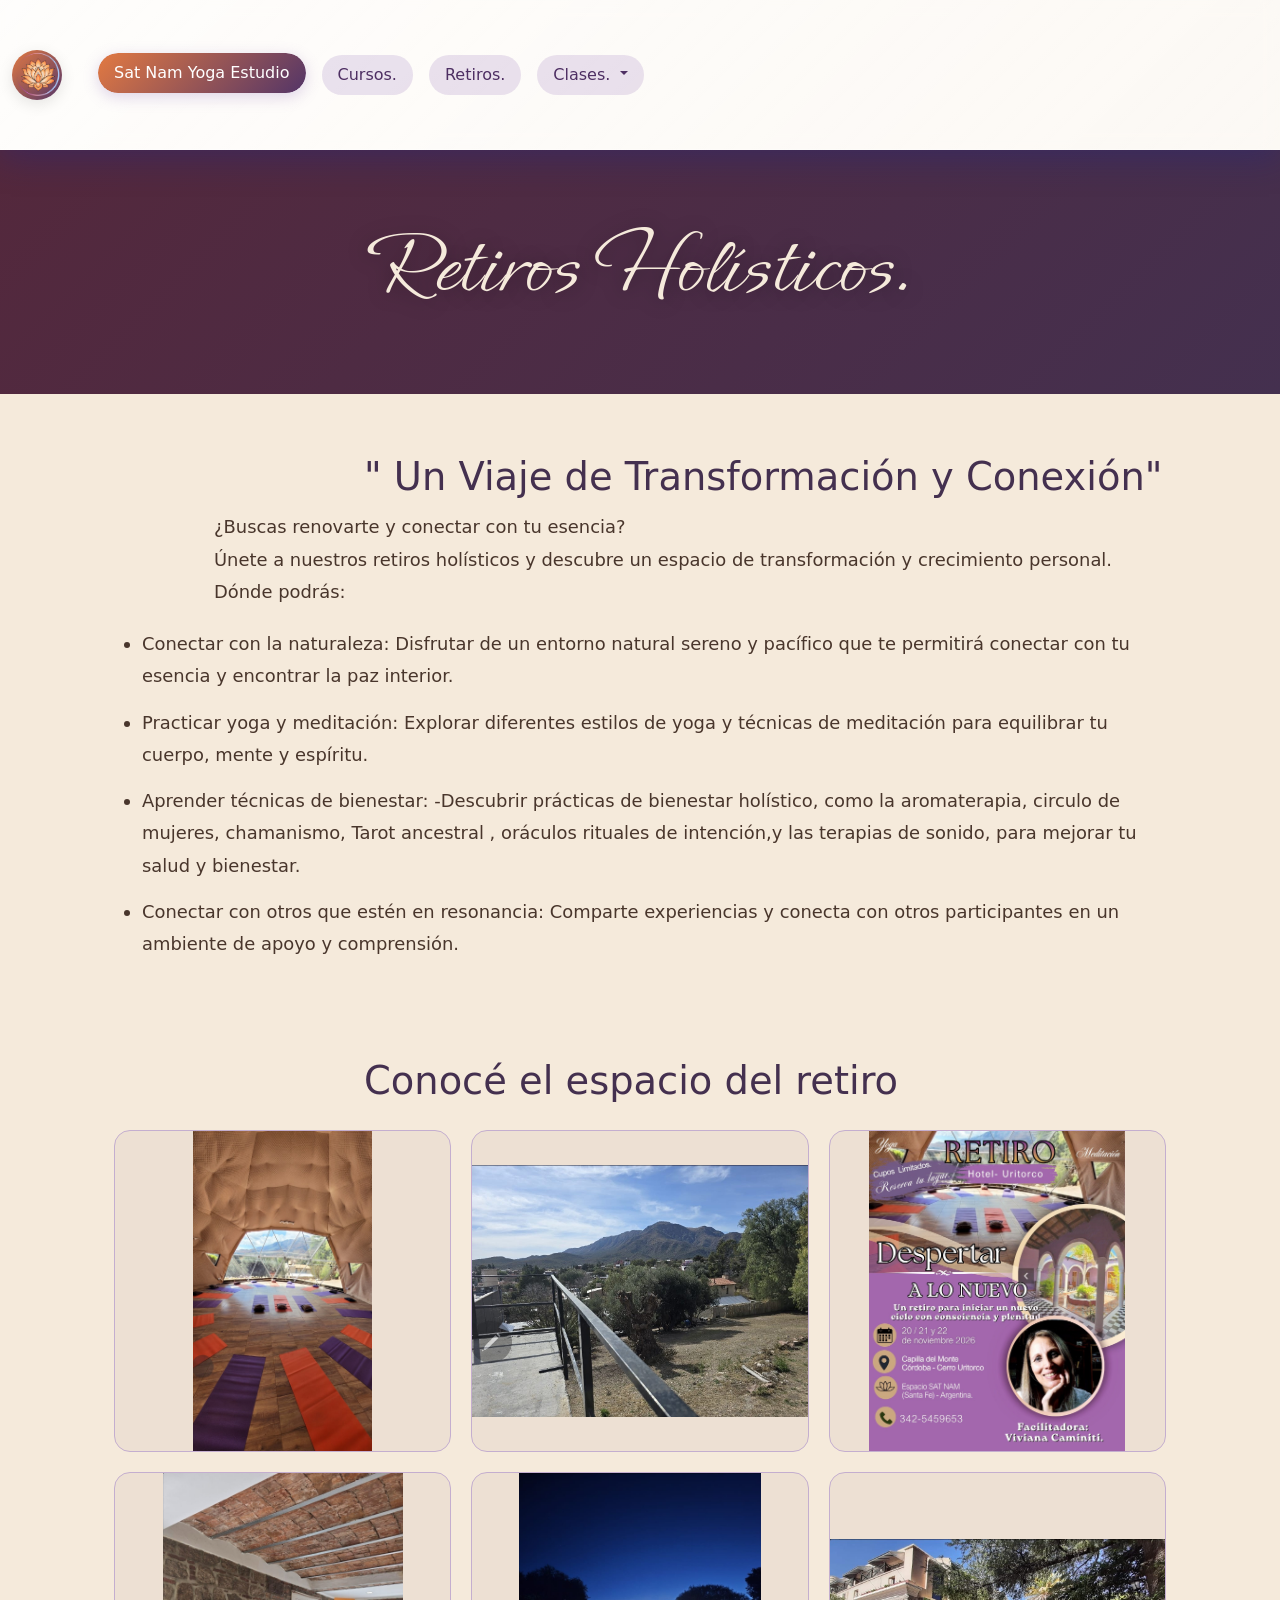
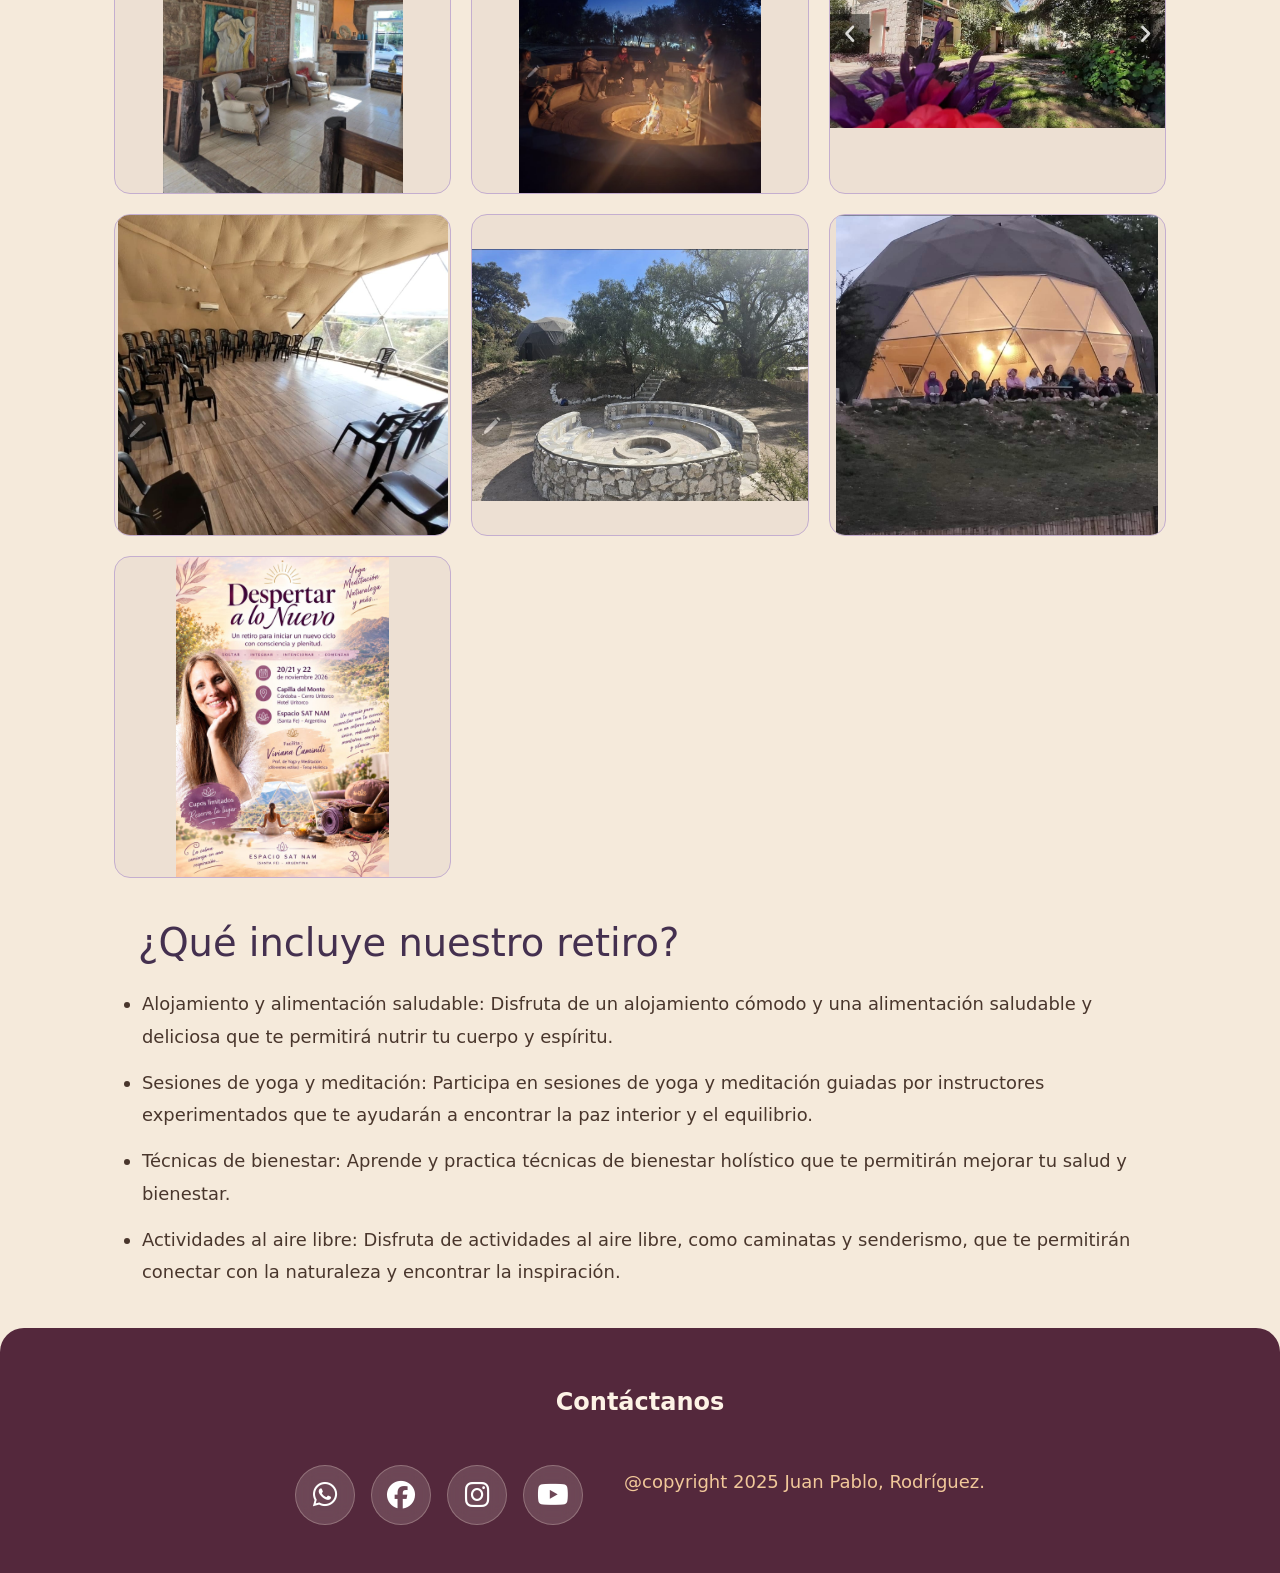
<file: pages/retiros.html>
<!DOCTYPE html>
<html lang="es">
<head>
<!-- Meta tags básicos -->
  <meta charset="UTF-8" />
  <meta name="viewport" content="width=device-width, initial-scale=1.0" />
  <!-- Título -->
  <title>Retiros</title>
  <!-- Meta tags para redes sociales (Open Graph) -->
  <meta
    property="og:image"
    content="https://yogavivianacaminiti.vercel.app/assets/images/logosatnam.png"
  />
  <meta property="og:image:width" content="1200" />
  <meta property="og:image:height" content="630" />
  <meta property="og:image:alt" content="Logo Satnam Yoga Estudio" />
  <!-- Meta tags para Twitter -->
  <meta
    name="twitter:image"
    content="https://yogavivianacaminiti.vercel.app/assets/images/logosatnam.png"
  />
  <!-- Preconnect para optimización de fuentes -->
  <link rel="preconnect" href="https://fonts.googleapis.com" />
  <link rel="preconnect" href="https://fonts.gstatic.com" crossorigin />
  <!-- Hojas de estilo externas (frameworks primero) -->
  <link
    href="https://cdn.jsdelivr.net/npm/bootstrap@5.3.2/dist/css/bootstrap.min.css"
    rel="stylesheet"
    integrity="sha384-T3c6CoIi6uLrA9TneNEoa7RxnatzjcDSCmG1MXxSR1GAsXEV/Dwwykc2MPK8M2HN"
    crossorigin="anonymous"
  />
  <link
    rel="stylesheet"
    href="https://cdnjs.cloudflare.com/ajax/libs/font-awesome/6.5.0/css/all.min.css"
  />
  <link href="https://unpkg.com/aos@2.3.1/dist/aos.css" rel="stylesheet" />
  <!-- Fuentes de Google -->
  <link
    href="https://fonts.googleapis.com/css2?family=Ephesis&display=swap"
    rel="stylesheet"
  />
  <!-- Hoja de estilo-->
  <link rel="stylesheet" href="../css/estilos.css" />
  
<style>
  body.retiros-page { background: #f8efe5; color: #382d29; }
  .retiros-page .retiro-1 { max-width: 1100px; margin: 0 auto; padding: 48px 24px 24px; }
  .retiros-page .intro-retiro,
  .retiros-page .intro-a { color: #382d29 !important; font-size: clamp(1rem, 1.4vw, 1.2rem); line-height: 1.8; }
  .retiros-page .intro-a { max-width: 1052px; margin: 20px auto 40px; padding-left: 28px; padding-right: 24px; }
  .retiros-page .intro-a li { margin-bottom: 14px; }
  .retiros-page h2 { color: #382d29; font-size: clamp(1.6rem, 3vw, 2.4rem); line-height: 1.3; }
  .retiros-page > h2 { max-width: 1052px; margin: 40px auto 20px; padding: 0 24px; }
  .retiros-page #carouselExampleControls { width: min(860px, calc(100% - 48px)); margin: 0 auto; border-radius: 16px; overflow: hidden; background: #c1a892; }
  .retiros-page #carouselExampleControls img { height: clamp(260px, 50vw, 520px); object-fit: contain; }
  .retiros-page .vallehermoso { padding: 32px 24px 56px; }
  .retiros-page .vallehermoso .card { margin: auto; border: none; border-radius: 16px; overflow: hidden; }
</style>
<style>
.retiros-page {--beige:#f5eadb;--terracota:#b96648;--bordo:#6e293f;--vino:#54283c;--marron:#49362c;--violeta:#44304f;--lavanda:#c4aecf;background:var(--beige)!important;color:var(--marron);}
.retiros-page .p-retiros{background-image:none!important;background:linear-gradient(135deg,var(--vino),var(--violeta))!important;min-height:240px;height:auto;padding:64px 24px;display:grid;place-items:center;}
.retiros-page .p-retiros h1{color:var(--beige)!important;text-align:center;}
.retiros-page h2{color:var(--violeta);}
.retiros-page .intro-a,.retiros-page .intro-retiro{color:var(--marron)!important;}
.galeria-retiro{max-width:1100px;margin:32px auto;padding:0 24px;}
.retiro-grid{display:grid;grid-template-columns:repeat(3,minmax(0,1fr));gap:20px;margin-top:24px;}
.retiro-grid figure{margin:0;background:#ede0d3;border-radius:16px;overflow:hidden;border:1px solid #c4aecf;}
.retiro-grid img,.retiro-grid video{width:100%;height:320px;object-fit:contain;display:block;}
.retiros-page .pie{background:var(--vino)!important;}
@media(max-width:850px){.retiro-grid{grid-template-columns:repeat(2,minmax(0,1fr));}}
@media(max-width:550px){.retiro-grid{grid-template-columns:1fr;}.retiro-grid img,.retiro-grid video{height:auto;max-height:520px;}}
</style></head>
  <body class="fondo-3 retiros-page">
    <header>
      <nav class="navbar navbar-expand-lg navbar-light bg-light w-100">
        <div class="container-fluid">
          <a class="navbar-brand" href="#">
            <img
              class="logo"
              src="../assets/images/logosatnam.png"
              width="40px"
              height="40px"
            />
          </a>
          <button
            class="navbar-toggler"
            type="button"
            data-bs-toggle="collapse"
            data-bs-target="#navbarSupportedContent"
            aria-controls="navbarSupportedContent"
            aria-expanded="false"
            aria-label="Abrir navegación"
          >
            <span class="navbar-toggler-icon"></span>
          </button>
          <div class="collapse navbar-collapse" id="navbarSupportedContent">
            <ul class="navbar-nav me-auto mb-2 mb-lg-0">
              <li class="nav-item">
                <a
                  class="nav-link active"
                  aria-current="page"
                  href="../index.html"
                  >Sat Nam Yoga Estudio</a
                >
              </li>
              <li class="nav-item">
                <a class="nav-link" href="../pages/cursos.html">Cursos.</a>
              </li>
              <li class="nav-item">
                <a class="nav-link" href="#">Retiros.</a>
              </li>
              <li class="nav-item dropdown">
                <a
                  class="nav-link dropdown-toggle"
                  href="#"
                  id="navbarDropdown"
                  role="button"
                  data-bs-toggle="dropdown"
                  aria-expanded="false"
                >
                  Clases.
                </a>
                <ul class="dropdown-menu" aria-labelledby="navbarDropdown">
                  <li>
                    <a class="dropdown-item" href="../pages/yoga.html">Yoga.</a>
                  </li>
                  <li>
                    <a class="dropdown-item" href="../pages/yoga-en-silla.html"
                      >Yoga en silla.</a
                    >
                  </li>
                  <li><hr class="dropdown-divider" /></li>
                  <li>
                    <a class="dropdown-item" href="../pages/yoga-kundalini.html"
                      >Yoga Kundalini</a
                    >
                  </li>
                </ul>
              </li>
            </ul>
          </div>
        </div>
      </nav>
    </header>
    <main>
      <section class="portada p-retiros">
        <h1 class="nombre">Retiros Holísticos.</h1>
      </section>
    </main>
    <main class="retiro-1">
      <h2>" Un Viaje de Transformación y Conexión"</h2>
      <p class="intro-retiro">
        ¿Buscas renovarte y conectar con tu esencia? <br />Únete a nuestros
        retiros holísticos y descubre un espacio de transformación y crecimiento
        personal. Dónde podrás:
      </p>
      <ul class="intro-a">
        <li>
          Conectar con la naturaleza: Disfrutar de un entorno natural sereno y
          pacífico que te permitirá conectar con tu esencia y encontrar la paz
          interior.
        </li>
        <li>
          Practicar yoga y meditación: Explorar diferentes estilos de yoga y
          técnicas de meditación para equilibrar tu cuerpo, mente y espíritu.
        </li>
        <li>
          Aprender técnicas de bienestar: -Descubrir prácticas de bienestar
          holístico, como la aromaterapia, circulo de mujeres, chamanismo, Tarot
          ancestral , oráculos rituales de intención,y las terapias de sonido,
          para mejorar tu salud y bienestar.
        </li>
        <li>
          Conectar con otros que estén en resonancia: Comparte experiencias y
          conecta con otros participantes en un ambiente de apoyo y comprensión.
        </li>
      </ul>
    </main>
        <section class="galeria-retiro" aria-labelledby="galeria-titulo"><h2 id="galeria-titulo">Conocé el espacio del retiro</h2><div class="retiro-grid"><figure><a href="../assets/retiros/retiro-01.jpg" target="_blank" rel="noopener"><img src="../assets/retiros/retiro-01.jpg" alt="Imagen 1 del retiro" loading="lazy"></a></figure><figure><a href="../assets/retiros/retiro-02.jpg" target="_blank" rel="noopener"><img src="../assets/retiros/retiro-02.jpg" alt="Imagen 2 del retiro" loading="lazy"></a></figure><figure><a href="../assets/retiros/retiro-03.jpg" target="_blank" rel="noopener"><img src="../assets/retiros/retiro-03.jpg" alt="Imagen 3 del retiro" loading="lazy"></a></figure><figure><a href="../assets/retiros/retiro-04.jpg" target="_blank" rel="noopener"><img src="../assets/retiros/retiro-04.jpg" alt="Imagen 4 del retiro" loading="lazy"></a></figure><figure><a href="../assets/retiros/retiro-05.jpg" target="_blank" rel="noopener"><img src="../assets/retiros/retiro-05.jpg" alt="Imagen 5 del retiro" loading="lazy"></a></figure><figure><a href="../assets/retiros/retiro-06.jpg" target="_blank" rel="noopener"><img src="../assets/retiros/retiro-06.jpg" alt="Imagen 6 del retiro" loading="lazy"></a></figure><figure><a href="../assets/retiros/retiro-07.jpg" target="_blank" rel="noopener"><img src="../assets/retiros/retiro-07.jpg" alt="Imagen 7 del retiro" loading="lazy"></a></figure><figure><a href="../assets/retiros/retiro-08.jpg" target="_blank" rel="noopener"><img src="../assets/retiros/retiro-08.jpg" alt="Imagen 8 del retiro" loading="lazy"></a></figure><figure><a href="../assets/retiros/retiro-09.jpg" target="_blank" rel="noopener"><img src="../assets/retiros/retiro-09.jpg" alt="Imagen 9 del retiro" loading="lazy"></a></figure><figure><a href="../assets/retiros/retiro-10.jpg" target="_blank" rel="noopener"><img src="../assets/retiros/retiro-10.jpg" alt="Imagen 10 del retiro" loading="lazy"></a></figure></div></section>
    <h2>¿Qué incluye nuestro retiro?</h2>
    <ul class="intro-a">
      <li>
        Alojamiento y alimentación saludable: Disfruta de un alojamiento cómodo
        y una alimentación saludable y deliciosa que te permitirá nutrir tu
        cuerpo y espíritu.
      </li>
      <li>
        Sesiones de yoga y meditación: Participa en sesiones de yoga y
        meditación guiadas por instructores experimentados que te ayudarán a
        encontrar la paz interior y el equilibrio.
      </li>
      <li>
        Técnicas de bienestar: Aprende y practica técnicas de bienestar
        holístico que te permitirán mejorar tu salud y bienestar.
      </li>
      <li>
        Actividades al aire libre: Disfruta de actividades al aire libre, como
        caminatas y senderismo, que te permitirán conectar con la naturaleza y
        encontrar la inspiración.
      </li>
    </ul>
    
    <footer class="pie">
      <div class="container text-center">
        <h5 class="cont">Contáctanos</h5>
        <div class="d-flex justify-content-center gap-3 mt-3">
          <!-- WhatsApp -->
          <a
            href="https://api.whatsapp.com/send?phone=5493425062417&text=Hola, me llamo Viviana Bienvenido/a a mi espacio Sat Nam Yoga Studio, en que te puedo ayudar."
            target="_blank"
            class="text-white"
            aria-label="WhatsApp"
          >
            <i class="fab fa-whatsapp fa-2x"></i>
          </a>
          <!-- Facebook -->
          <a
            href="https://www.facebook.com/share/19qXfiBpLT/"
            target="_blank"
            class="text-white"
            aria-label="Facebook"
          >
            <i class="fab fa-facebook fa-2x"></i>
          </a>
          <!-- Instagram -->
          <a
            href="https://www.instagram.com/satnamyogaestudio?igsh=czFnanhzZGw5Nzd1"
            target="_blank"
            class="text-white"
            aria-label="Instagram"
          >
            <i class="fab fa-instagram fa-2x"></i>
          </a>
          <!-- YouTube -->
          <a
            href="http://www.youtube.com/@vivianacaminiti2980"
            target="_blank"
            class="text-white"
            aria-label="YouTube"
          >
            <i class="fab fa-youtube fa-2x"></i>
          </a>
          <!--NOMBRE-->
          <div class="copyright-container">
            <p class="copyright">
              @copyright 2025
              <span class="jpr-cursiva">Juan Pablo, Rodríguez.</span>
            </p>
          </div>
        </div>
      </div>
    </footer>
    <script
      src="https://cdn.jsdelivr.net/npm/bootstrap@5.3.2/dist/js/bootstrap.bundle.min.js"
      integrity="sha384-C6RzsynM9kWDrMNeT87bh95OGNyZPhcTNXj1NW7RuBCsyN/o0jlpcV8Qyq46cDfL"
      crossorigin="anonymous"
    ></script>
    <script src="https://unpkg.com/aos@2.3.1/dist/aos.js"></script>
  </body>
</html>
</file>
<file: css/estilos.css>
@charset "UTF-8";
:root {
  --coral: #e2763c;
  --ciruela: #4e2f63;
  --lavanda: #9573ba;
  --crema: #fdf3e6;
  --tierra: #e2763c;
  --dorado: #9573ba;
}

body {
  width: 100%;
  margin: 0;
  background: linear-gradient(160deg, #fdf3e6 0%, #f7ece0 50%, #fdf3e6 100%);
  font-family: "Inter", system-ui, -apple-system, "Segoe UI", Arial, sans-serif;
}
@media (max-width: 768px) {
  body {
    margin: 0;
    width: 100%;
  }
}

.navbar {
  background: linear-gradient(135deg, rgba(255, 255, 255, 0.9) 0%, rgba(255, 255, 255, 0.7) 100%) !important;
  backdrop-filter: blur(10px);
  border-bottom: 1px solid rgba(255, 255, 255, 0.2);
  box-shadow: 0 8px 32px rgba(31, 38, 135, 0.37);
  padding: 1rem 0;
  position: sticky;
  height: 150px;
  top: 0;
  z-index: 1000;
}
.navbar-brand {
  display: flex;
  align-items: center;
  font-weight: 600;
  font-size: 1.5rem;
  color: #4e2f63 !important;
  text-decoration: none;
  transition: all 0.3s ease;
}
.navbar-brand:hover {
  transform: translateY(-2px);
  color: #e2763c !important;
}

.logo {
  width: 50px !important;
  height: 50px !important;
  border-radius: 50%;
  margin-right: 12px;
  background: linear-gradient(135deg, rgba(226, 118, 60, 0.97) 0%, rgba(78, 47, 99, 0.97) 100%);
  display: flex;
  align-items: center;
  justify-content: center;
  color: #fff;
  font-size: 1.2rem;
  font-weight: bold;
  transition: all 0.3s ease;
  box-shadow: 0 4px 15px rgba(0, 0, 0, 0.1);
}
.logo:hover {
  transform: rotate(360deg) scale(1.1);
  box-shadow: 0 6px 20px rgba(149, 115, 186, 0.4);
}

.navbar-nav .nav-link {
  background-color: rgba(149, 115, 186, 0.2);
  font-weight: 500;
  color: #4e2f63 !important;
  margin: 0 8px;
  padding: 8px 16px !important;
  border-radius: 25px;
  transition: all 0.3s ease;
  position: relative;
  overflow: hidden;
}
.navbar-nav .nav-link::before {
  content: "";
  position: absolute;
  top: 0;
  left: -100%;
  width: 100%;
  height: 100%;
  background: linear-gradient(135deg, rgba(226, 118, 60, 0.97) 0%, rgba(78, 47, 99, 0.97) 100%);
  transition: left 0.3s ease;
  z-index: -1;
  border-radius: 25px;
}

.navbar-nav .nav-link:hover::before,
.navbar-nav .nav-link.active::before {
  left: 0;
}

.navbar-nav .nav-link:hover,
.navbar-nav .nav-link.active {
  color: #fff !important;
  transform: translateY(-2px);
  box-shadow: 0 4px 15px rgba(149, 115, 186, 0.3);
}

.dropdown-menu {
  background: rgba(253, 243, 230, 0.97);
  backdrop-filter: blur(10px);
  border: 1px solid rgba(255, 255, 255, 0.2);
  border-radius: 15px;
  box-shadow: 0 8px 32px rgba(31, 38, 135, 0.37);
  padding: 10px;
  margin-top: 8px;
}

.dropdown-item {
  border-radius: 10px;
  padding: 8px 16px;
  transition: all 0.3s ease;
  color: #4e2f63;
}
.dropdown-item:hover {
  background: linear-gradient(135deg, rgba(226, 118, 60, 0.97) 0%, rgba(78, 47, 99, 0.97) 100%);
  color: #fff;
  transform: translateX(5px);
}

.navbar-toggler {
  border: none;
  padding: 4px 8px;
}
.navbar-toggler:focus {
  box-shadow: none;
}
.navbar-toggler-icon {
  background-image: url("data:image/svg+xml,%3csvg xmlns='http://www.w3.org/2000/svg' viewBox='0 0 30 30'%3e%3cpath stroke='rgba%2878, 47, 99, 0.75%29' stroke-linecap='round' stroke-miterlimit='10' stroke-width='2' d='M4 7h22M4 15h22M4 23h22'/%3e%3c/svg%3e");
}
.navbar-toggler .navbar-collapse {
  background: rgba(253, 243, 230, 0.97);
  backdrop-filter: blur(10px);
  border-radius: 15px;
  padding: 20px;
  margin-top: 15px;
  box-shadow: 0 8px 32px rgba(31, 38, 135, 0.37);
}
.navbar-toggler .navbar-nav .nav-link {
  margin: 5px 0;
  text-align: center;
}

.container-fluid {
  width: 100%;
  height: auto;
  background: transparent;
  z-index: 5;
}

.navbar-collapse .collapse {
  display: flex;
}

.square {
  max-width: 1140px;
  margin: 90px auto 0;
  padding: 0 20px;
  display: grid;
  grid-template-columns: repeat(3, 1fr);
  gap: 26px;
  background-color: transparent;
}
@media (max-width: 992px) {
  .square {
    grid-template-columns: repeat(2, 1fr);
    gap: 22px;
  }
}
@media (max-width: 768px) {
  .square {
    grid-template-columns: 1fr;
    gap: 18px;
    margin-top: 50px;
    padding: 0 16px;
  }
}
.square .caja0 {
  grid-column: 1/-1;
  background-color: #fdf3e6;
  border-radius: 20px;
  padding: 44px 48px;
  margin-bottom: 14px;
}
@media (max-width: 768px) {
  .square .caja0 {
    padding: 28px 22px;
    border-radius: 16px;
    margin-bottom: 4px;
  }
}
.square .square-titulo {
  margin: 0 0 20px;
  text-align: center;
  font-size: 32px;
  color: #4e2f63;
}
@media (max-width: 768px) {
  .square .square-titulo {
    font-size: 22px;
    margin-bottom: 14px;
  }
}
.square .pajaro {
  max-width: 760px;
  margin: 0 auto;
  text-align: center;
  font-family: "Inter", system-ui, -apple-system, "Segoe UI", Arial, sans-serif;
  font-size: 17px;
  line-height: 1.8;
  color: #4a3556;
}
@media (max-width: 768px) {
  .square .pajaro {
    font-size: 15px;
    line-height: 1.7;
  }
}
.square .caja1, .square .caja2, .square .caja3, .square .caja4, .square .caja5, .square .caja6 {
  display: flex;
  align-items: flex-end;
  min-height: 300px;
  padding: 26px;
  border-radius: 18px;
  overflow: hidden;
  background-size: cover;
  background-position: center;
  background-repeat: no-repeat;
  box-shadow: 0 10px 26px rgba(78, 47, 99, 0.18);
  transition: transform 0.35s ease, box-shadow 0.35s ease;
}
.square .caja1:hover, .square .caja2:hover, .square .caja3:hover, .square .caja4:hover, .square .caja5:hover, .square .caja6:hover {
  transform: translateY(-6px);
  box-shadow: 0 16px 34px rgba(78, 47, 99, 0.3);
}
@media (max-width: 768px) {
  .square .caja1, .square .caja2, .square .caja3, .square .caja4, .square .caja5, .square .caja6 {
    min-height: 210px;
    padding: 20px;
    border-radius: 14px;
  }
}
.square .fra {
  margin: 0;
  margin-top: 0;
  margin-right: 0;
  font-family: "Inter", system-ui, -apple-system, "Segoe UI", Arial, sans-serif;
  font-size: 20px;
  font-weight: 600;
  line-height: 1.35;
  color: #fff;
  text-shadow: 0 2px 10px rgba(0, 0, 0, 0.6);
}
@media (max-width: 768px) {
  .square .fra {
    font-size: 17px;
  }
}
.square .caja1 {
  background-image: linear-gradient(180deg, rgba(20, 8, 30, 0.15) 0%, rgba(20, 8, 30, 0.8) 100%), url("../assets/images/Reducción-estrés-ansiedad.png");
}
.square .caja2 {
  background-image: linear-gradient(180deg, rgba(20, 8, 30, 0.15) 0%, rgba(20, 8, 30, 0.8) 100%), url("../assets/images/flexibilidad-fuerza.png");
}
.square .caja3 {
  background-image: linear-gradient(180deg, rgba(20, 8, 30, 0.15) 0%, rgba(20, 8, 30, 0.8) 100%), url("../assets/images/equilibrioy-coordinacion.png");
}
.square .caja4 {
  background-image: linear-gradient(180deg, rgba(20, 8, 30, 0.15) 0%, rgba(20, 8, 30, 0.8) 100%), url("../assets/images/Claridad-mental.png");
}
.square .caja5 {
  background-image: linear-gradient(180deg, rgba(20, 8, 30, 0.15) 0%, rgba(20, 8, 30, 0.8) 100%), url("../assets/images/sistema-inmunológico.png");
}
.square .caja6 {
  background-image: linear-gradient(180deg, rgba(20, 8, 30, 0.15) 0%, rgba(20, 8, 30, 0.8) 100%), url("../assets/images/paz-interior.png");
}

.y-video {
  display: block;
  width: 100%;
  max-width: 760px;
  height: auto;
  margin: 70px auto;
  border-radius: 20px;
  box-shadow: 0 14px 34px rgba(78, 47, 99, 0.2);
}
@media (max-width: 768px) {
  .y-video {
    margin: 40px auto;
    border-radius: 14px;
  }
}

.conter-999 {
  margin-top: 50px;
  width: 100%;
  height: 250px;
}
@media (max-width: 768px) {
  .conter-999 {
    margin-top: 25px;
    height: 500px;
  }
}

.fra {
  margin-top: 50px;
  font-family: "Playfair Display", Georgia, serif;
  font-size: 60px;
  color: #fff;
}
@media (max-width: 768px) {
  .fra {
    margin-top: 25px;
    font-family: "Inter", system-ui, -apple-system, "Segoe UI", Arial, sans-serif;
    font-size: 30px;
    color: #fff;
  }
}

.cuad {
  margin-left: 50px;
  font-size: 20px;
  font-family: "Inter", system-ui, -apple-system, "Segoe UI", Arial, sans-serif;
  color: #f9f9f9;
}

.card-courses {
  margin-left: 500px;
  display: flex;
  flex-wrap: wrap;
  gap: 20px;
  padding: 40px 20px;
  justify-content: center;
  align-items: stretch;
}
@media (max-width: 768px) {
  .card-courses {
    margin-left: 20px;
  }
}

.card {
  width: 100% !important;
  max-width: 350px;
  background: rgba(255, 255, 255, 0.95);
  border: none;
  border-radius: 16px;
  overflow: hidden;
  box-shadow: 0 8px 32px rgba(0, 0, 0, 0.1);
  backdrop-filter: blur(10px);
  transition: all 0.4s cubic-bezier(0.4, 0, 0.2, 1);
  position: relative;
}
.card::before {
  content: "";
  position: absolute;
  top: 0;
  left: -100%;
  width: 100%;
  height: 3px;
  background: linear-gradient(135deg, #ff9a9e 0%, #fecfef 50%, #fad0c4 100%);
  transition: left 0.6s ease;
}
.card:hover {
  transform: translateY(-12px) scale(1.02);
  box-shadow: 0 20px 60px rgba(0, 0, 0, 0.15);
  background: rgb(255, 255, 255);
}
.card::before {
  left: 0;
}
.card .card-img-top {
  transform: scale(1.05);
  filter: brightness(1.1) saturate(1.2);
}
.card .card-body strong {
  color: #ff9a9e;
}
.card .card-img-top {
  width: 100%;
  height: 220px;
  -o-object-fit: cover;
     object-fit: cover;
  transition: all 0.4s ease;
  border-radius: 0;
}
.card .card-body {
  padding: 20px;
  text-align: center;
  background: linear-gradient(135deg, rgba(255, 255, 255, 0.1), rgba(255, 255, 255, 0.05));
}
.card strong {
  display: block;
  font-size: 20px;
  font-weight: 700;
  color: rgb(20, 11, 1);
  margin-bottom: 10px;
  transition: all 0.3s ease;
  text-shadow: 0 1px 2px rgba(0, 0, 0, 0.1);
}
.card .card-text {
  font-size: 16px;
  line-height: 1.6;
  color: #764ba2;
  margin: 0;
  text-align: justify;
  opacity: 0.9;
  transition: all 0.3s ease;
}
.card .card-text:hover {
  opacity: 1;
}

.card-courses .card {
  opacity: 0;
  transform: translateY(30px);
  animation: slideInUp 0.6s ease forwards;
}
.card-courses:nth-child(1) {
  animation-delay: 0.1s;
}
.card-courses:nth-child(2) {
  animation-delay: 0.3s;
}
.card-courses:nth-child(3) {
  animation-delay: 0.5s;
}

@keyframes slideInUp {
  to {
    opacity: 1;
    transform: translateY(0);
  }
}
.card-courses {
  flex-direction: column;
  padding: 20px;
}
.card-courses .card {
  max-width: 100%;
}
.card-courses .card-img-top {
  height: 200px;
}

.card-courses .card {
  max-width: 300px;
}
.card-courses .card-img-top {
  height: 200px;
}

.card-courses .card {
  max-width: 350px;
}
.card-courses:hover .card-body::after {
  content: "✨";
  position: absolute;
  top: -10px;
  right: 15px;
  font-size: 20px;
  animation: sparkle 1s ease infinite;
}

.fondo-3 {
  background-color: #fff;
}

.carousel {
  width: 600px;
  display: block;
  margin: 0 auto;
  max-width: 100%;
  height: auto;
  margin-top: 25px;
  margin-bottom: 25px;
  width: 700px;
  height: auto;
}
@media (max-width: 768px) {
  .carousel {
    width: 300px;
    display: block;
    margin: 0 auto;
    max-width: 100%;
    height: auto;
    margin-top: 10px;
    margin-bottom: 10px;
    width: 350px;
    height: auto;
  }
}

.vallehermoso {
  width: 600px;
  display: block;
  margin: 0 auto;
  max-width: 100%;
  height: auto;
  margin-top: 25px;
  margin-bottom: 25px;
  width: 700px;
  height: auto;
}
@media (max-width: 768px) {
  .vallehermoso {
    width: 300px;
    display: block;
    margin: 0 auto;
    max-width: 100%;
    height: auto;
    margin-top: 10px;
    margin-bottom: 10px;
    width: 350px;
    height: auto;
  }
}

.retiro-1 {
  margin-top: 70px;
  margin-left: 20px;
}

.t-silla {
  margin: 0 0 14px;
  padding: 0;
  font-size: 20px;
  line-height: 1.3;
  text-align: center;
  color: #4e2f63;
}
@media (max-width: 768px) {
  .t-silla {
    font-size: 17px;
  }
}

.y-silla {
  display: block;
  margin: 0 auto;
  border-radius: 12px;
}

.tarjeta-silla {
  background: linear-gradient(135deg, #f9d3b4 0%, #eebcc0 55%, #cdb2e2 100%);
  border-radius: 18px;
  box-shadow: 0 10px 26px rgba(78, 47, 99, 0.18);
}
.tarjeta-silla p {
  font-family: "Inter", system-ui, -apple-system, "Segoe UI", Arial, sans-serif;
  font-size: 16px;
  line-height: 1.75;
  margin-bottom: 0;
}
@media (max-width: 768px) {
  .tarjeta-silla {
    border-radius: 14px;
  }
}

.tarjeta-silla.invertida {
  background: #9573ba;
}

.titulo-noticia {
  padding-top: 40px;
  text-align: center;
  font-size: 34px;
  line-height: 1.25;
  color: #4e2f63;
}
@media (max-width: 768px) {
  .titulo-noticia {
    padding-top: 20px;
    font-size: 22px;
  }
}

.subtitulo {
  max-width: 780px;
  margin: 18px auto 40px;
  text-align: center;
  font-family: "Inter", system-ui, -apple-system, "Segoe UI", Arial, sans-serif;
  font-size: 18px;
  line-height: 1.6;
  font-weight: 400;
  color: #4a3556;
}
@media (max-width: 768px) {
  .subtitulo {
    font-size: 15px;
    margin-bottom: 26px;
  }
}

.cuerpo-1 {
  max-width: 760px;
  margin: 0 auto 22px;
  text-align: left;
  font-family: "Inter", system-ui, -apple-system, "Segoe UI", Arial, sans-serif;
  font-size: 17px;
  line-height: 1.8;
  color: #4a3556;
}
@media (max-width: 768px) {
  .cuerpo-1 {
    font-size: 15px;
    line-height: 1.7;
  }
}

.img-noticia {
  display: block;
  width: 100%;
  max-width: 620px;
  height: auto;
  margin: 40px auto;
  border-radius: 16px;
  box-shadow: 0 12px 30px rgba(78, 47, 99, 0.18);
}
@media (max-width: 768px) {
  .img-noticia {
    max-width: 100%;
    margin: 26px auto;
    border-radius: 12px;
  }
}

.carouselkun {
  width: 100px;
  display: block;
  margin: 0 auto;
  max-width: 100%;
  height: auto;
  margin-top: 25px;
  margin-bottom: 25px;
  width: 700px;
  height: auto;
}
@media (max-width: 768px) {
  .carouselkun {
    width: 500px;
    display: block;
    margin: 0 auto;
    max-width: 100%;
    height: auto;
    margin-top: 10px;
    margin-bottom: 10px;
    width: 350px;
    height: auto;
  }
}

.titulo {
  color: #3A2A1A;
}

.parra {
  color: #3A2A1A;
}

.flexbox-a {
  width: 100%;
  display: flex;
  flex-direction: column;
  gap: 20px;
  padding: 20px;
  max-width: 1000px;
  margin: 0 auto;
}

.pie {
  width: 100%;
  margin-left: 0;
}
@media (min-width: 768px) and (max-width: 1023px) {
  .pie {
    flex-direction: row;
    flex-wrap: wrap;
    gap: 40px;
  }
}
@media (min-width: 1024px) {
  .pie {
    flex-direction: row;
    flex-wrap: nowrap;
    gap: 40px;
  }
}

.box-a-1 {
  flex: 1;
  min-width: 280px;
  background: linear-gradient(145deg, #f7c9a8 0%, #d9b3e0 100%);
  border-radius: 16px;
  padding: 32px;
}
.box-a-1 h3 {
  font-family: "Playfair Display", Georgia, serif;
  font-size: 20px;
  color: #4e2f63;
  line-height: 1.6;
  margin: 0;
  margin-left: 0;
  font-weight: 500;
}
@media (max-width: 767px) {
  .box-a-1 h3 {
    font-size: 17px;
    margin-left: 0;
  }
}
@media (min-width: 768px) and (max-width: 1023px) {
  .box-a-1 {
    flex: 1 1 45%;
    min-width: 300px;
  }
}
@media (min-width: 1024px) {
  .box-a-1 {
    flex: 1;
    min-width: 300px;
  }
}

.subtitulos {
  color: #3A2A1A;
  font-size: 30px;
  font-family: "Playfair Display", Georgia, serif;
  line-height: 1.6;
  margin-bottom: 20px;
  font-weight: 500;
}
@media (max-width: 767px) {
  .subtitulos {
    font-size: 16px;
    text-align: center;
  }
}
@media (min-width: 768px) and (max-width: 1023px) {
  .subtitulos {
    font-size: calc(24px * 0.9);
  }
}

.box-a-2 {
  flex: 2;
  min-width: 280px;
}
@media (min-width: 768px) and (max-width: 1023px) {
  .box-a-2 {
    flex: 1 1 100%;
    min-width: 100%;
  }
}
@media (min-width: 1024px) {
  .box-a-2 {
    flex: 2;
    min-width: 400px;
  }
}

.loco {
  margin-bottom: 20px;
  background: #fdf3e6;
  border-radius: 16px;
  padding: 28px;
  box-shadow: 0 8px 24px rgba(78, 47, 99, 0.1);
}
.loco .bienvenidos {
  color: #6b5a52;
  margin-left: 0;
  line-height: 1.7;
}
.loco .yoga {
  color: #3A2A1A;
  font-size: 24px;
  line-height: 1.7;
  text-align: justify;
}
@media (max-width: 767px) {
  .loco {
    font-size: 14px;
    text-align: left;
  }
}
.loco .t-1 {
  font-weight: bold;
  font-size: 18px;
  color: #ff9a9e;
  margin-bottom: 16px;
  display: block;
}
@media (max-width: 767px) {
  .loco .t-1 {
    font-size: 16px;
    text-align: center;
  }
}

.video-youtube {
  position: relative;
  width: 100%;
  height: 0;
  padding-bottom: 56.25%;
  margin-bottom: 20px;
  border-radius: 8px;
  overflow: hidden;
  box-shadow: 0 4px 12px rgba(0, 0, 0, 0.1);
}
@media (max-width: 767px) {
  .video-youtube {
    border-radius: 4px;
    margin-bottom: 10px;
  }
}
.video-youtube iframe {
  position: absolute;
  top: 0;
  left: 0;
  width: 100%;
  height: 100%;
  border: none;
}

.box-a-3 {
  width: 100%;
  flex: 1;
  min-width: 280px;
}
@media (min-width: 768px) and (max-width: 1023px) {
  .box-a-3 {
    flex: 1 1 100%;
    min-width: 100%;
  }
}
@media (min-width: 1024px) {
  .box-a-3 {
    flex: 1;
    min-width: 300px;
  }
}

.contacto-contenedor {
  display: flex;
  flex-direction: column;
  gap: 20px;
}
@media (min-width: 768px) and (max-width: 1023px) {
  .contacto-contenedor {
    flex-direction: row;
    gap: 40px;
  }
}
@media (min-width: 1024px) {
  .contacto-contenedor {
    flex-direction: row;
    gap: 40px;
  }
}
.contacto-contenedor .info {
  flex: 1;
  border: 2px solid #764ba2;
  border-radius: 8px;
  padding: 20px;
  background: linear-gradient(135deg, #ff9a9e 0%, #fecfef 50%, #fad0c4 100%);
}
@media (max-width: 767px) {
  .contacto-contenedor .info {
    padding: 10px;
    border-radius: 4px;
  }
}
.contacto-contenedor legend {
  padding: 0 8px;
}
.contacto-contenedor legend h3 {
  margin: 0;
  font-size: 20px;
  color: rgb(20, 11, 1);
  font-weight: 600;
}
@media (max-width: 767px) {
  .contacto-contenedor legend h3 {
    font-size: 18px;
    text-align: center;
  }
}
.contacto-contenedor label {
  display: block;
  margin-top: 16px;
  margin-bottom: 8px;
  font-weight: 500;
  color: #764ba2;
}
@media (max-width: 767px) {
  .contacto-contenedor label {
    font-size: 14px;
  }
}
.contacto-contenedor input {
  width: 100%;
  padding: 12px;
  border: 1px solid rgb(20, 11, 1);
  border-radius: 4px;
  font-size: 16px;
  background-color: rgba(255, 255, 255, 0.9);
  color: #764ba2;
  box-sizing: border-box;
}
@media (max-width: 767px) {
  .contacto-contenedor input {
    padding: 10px;
    font-size: 14px;
  }
}
.contacto-contenedor input:focus {
  outline: none;
  border-color: #ff9a9e;
  box-shadow: 0 0 0 2px rgba(255, 154, 158, 0.2);
}
.contacto-contenedor input::-moz-placeholder {
  color: rgba(118, 75, 162, 0.6);
}
.contacto-contenedor input::placeholder {
  color: rgba(118, 75, 162, 0.6);
}
.contacto-contenedor button {
  margin-top: 16px;
  padding: 12px 20px;
  background: linear-gradient(135deg, #2D3B22 0%, #4A3728 100%);
  color: white;
  border: none;
  border-radius: 4px;
  font-size: 16px;
  font-weight: 500;
  cursor: pointer;
  width: 100%;
  transition: all 0.3s ease;
}
@media (max-width: 767px) {
  .contacto-contenedor button {
    padding: 10px 10px;
    font-size: 14px;
  }
}
.contacto-contenedor button:hover {
  opacity: 0.9;
  transform: translateY(-1px);
}
.contacto-contenedor button:active {
  transform: translateY(1px);
}
.contacto-contenedor .mapa {
  flex: 1;
  height: 300px;
  border-radius: 8px;
  overflow: hidden;
  box-shadow: 0 4px 12px rgba(0, 0, 0, 0.1);
}
@media (max-width: 767px) {
  .contacto-contenedor .mapa {
    height: 250px;
    border-radius: 4px;
  }
}
@media (min-width: 768px) and (max-width: 1023px) {
  .contacto-contenedor .mapa {
    height: 350px;
  }
}
.contacto-contenedor .mapa iframe {
  width: 100%;
  height: 100%;
  border: none;
}

@media (max-width: 480px) {
  .flexbox-a {
    padding: 10px;
    gap: 10px;
  }
  .box-a-1, .box-a-2, .box-a-3 {
    min-width: 100%;
  }
}
.portada {
  height: 500px;
  display: flex;
  flex-direction: column;
  justify-content: center;
  align-items: flex-start;
  width: 100%;
}
@media (max-width: 768px) {
  .portada {
    height: 250px;
    align-items: center;
  }
}

.nombre {
  font-family: "Ephesis", cursive;
  font-size: clamp(48px, 7vw, 105px);
  color: #fff;
  text-align: left;
  text-shadow: 0 2px 20px rgba(0, 0, 0, 0.35);
}
@media (max-width: 768px) {
  .nombre {
    color: #fff;
    font-size: 50px;
    text-align: center;
  }
}

.p-inicio {
  background-image: linear-gradient(to bottom, rgba(78, 47, 99, 0.6) 0%, rgba(149, 115, 186, 0.4) 50%, rgba(78, 47, 99, 0.65) 100%), url(../assets/images/portada.png);
  background-size: cover;
  background-position: center;
  background-repeat: no-repeat;
  height: 500px;
}

@media (max-width: 768px) {
  .p-inicio {
    height: 250px;
    background-image: linear-gradient(to bottom, rgba(78, 47, 99, 0.6) 0%, rgba(149, 115, 186, 0.4) 50%, rgba(78, 47, 99, 0.65) 100%), url(../assets/images/portada.png);
    background-size: cover;
    background-position: center;
    background-repeat: no-repeat;
  }
}
.p-cursos {
  background-image: url(../assets/images/portada-cursos.png);
  background-size: cover;
}
@media (max-width: 768px) {
  .p-cursos {
    height: 250px;
    background-image: url(../assets/images/portada-cursos.png);
    background-size: cover;
    background-position: center;
    background-repeat: no-repeat;
  }
}

.p-retiros {
  height: 500px;
  background-image: url(../assets/images/retiros.jpg);
  background-size: cover;
}
@media (max-width: 768px) {
  .p-retiros {
    height: 250px;
    background-image: url(../assets/images/retiros.jpg);
    background-size: cover;
    background-position: center;
    background-repeat: no-repeat;
  }
}

.p-yoga {
  background-image: url(../assets/images/portada-clases.png);
  background-size: cover;
  background-color: #ccc;
}
@media (max-width: 768px) {
  .p-yoga {
    height: 250px;
    background-image: url(../assets/images/portada-clases.png);
    background-size: cover;
    background-position: center;
    background-repeat: no-repeat;
  }
}

.p-kundalini {
  background-image: url(../assets/images/kundalini.png);
  background-size: cover;
}
@media (max-width: 768px) {
  .p-kundalini {
    height: 250px;
    background-image: url(../assets/images/kundalini.png);
    background-size: cover;
    background-position: center;
    background-repeat: no-repeat;
  }
}

.p-yoga-en-silla {
  background-image: url(../assets/images/portada-yoga-en-silla.png);
  background-size: cover;
}
@media (max-width: 768px) {
  .p-yoga-en-silla {
    height: 250px;
    background-image: url(../assets/images/portada-yoga-en-silla.png);
    background-size: cover;
    background-position: center;
    background-repeat: no-repeat;
  }
}

.pie {
  background: linear-gradient(135deg, #a8542f 0%, #4e2f63 100%);
  border-radius: 24px 24px 0 0;
  padding-top: 40px;
  animation: fadeInUp 0.8s ease-out;
  margin-bottom: 0;
}

.container {
  max-width: 1200px;
  margin: 0 auto;
  padding: 20px;
  gap: 20px;
}
.container .cont {
  color: #fdf3e6;
  font-size: 24px;
  font-weight: 600;
  margin: 0 0 20px 0;
  text-align: center;
}
@media (max-width: 768px) {
  .container .cont {
    font-size: calc(24px * 0.8);
    margin-bottom: calc(20px * 0.8);
  }
}
.container .d-flex {
  display: flex;
  justify-content: center;
  align-items: center;
  gap: 20px;
  margin-top: 20px;
  flex-wrap: wrap;
}
@media (max-width: 768px) {
  .container .d-flex {
    gap: calc(20px * 0.6);
    margin-top: calc(20px * 0.8);
  }
}
@media (max-width: 480px) {
  .container .d-flex {
    gap: 15px;
  }
}
.container a {
  color: #fdf3e6;
  text-decoration: none;
  display: inline-flex;
  align-items: center;
  justify-content: center;
  width: 60px;
  height: 60px;
  border-radius: 50%;
  background: rgba(253, 243, 230, 0.15);
  backdrop-filter: blur(10px);
  border: 1px solid rgba(253, 243, 230, 0.25);
  transition: all 0.3s ease;
  position: relative;
  overflow: hidden;
}
@media (max-width: 768px) {
  .container a {
    width: 50px;
    height: 50px;
  }
}
@media (max-width: 480px) {
  .container a {
    width: 45px;
    height: 45px;
  }
}
.container a::before {
  content: "";
  position: absolute;
  top: 0;
  left: -100%;
  width: 100%;
  height: 100%;
  background: linear-gradient(90deg, transparent, rgba(255, 255, 255, 0.3), transparent);
  transition: left 0.6s ease;
}
.container a i {
  font-size: 28px;
  transition: all 0.3s ease;
  position: relative;
  z-index: 1;
}
@media (max-width: 768px) {
  .container a i {
    font-size: 22px;
  }
}
@media (max-width: 480px) {
  .container a i {
    font-size: 20px;
  }
}
.container a:hover {
  transform: translateY(-8px) scale(1.1);
  background: rgba(253, 243, 230, 0.28);
  box-shadow: 0 8px 25px rgba(0, 0, 0, 0.25);
}
.container a:hover::before {
  left: 100%;
}
.container a:hover i {
  transform: rotate(360deg);
  color: #fff;
  filter: drop-shadow(0 0 8px rgba(255, 255, 255, 0.5));
}
@media (max-width: 768px) {
  .container a:hover {
    transform: translateY(-4px) scale(1.05);
  }
  .container a:active {
    transform: translateY(-2px) scale(1.02);
  }
}
.container a[aria-label=WhatsApp]:hover {
  background: rgba(37, 211, 102, 0.3);
}
.container a[aria-label=WhatsApp]:hover i {
  color: #25d366;
  filter: drop-shadow(0 0 8px rgba(37, 211, 102, 0.6));
}
.container a[aria-label=Facebook]:hover {
  background: rgba(24, 119, 242, 0.3);
}
.container a[aria-label=Facebook]:hover i {
  color: #4a9eff;
  filter: drop-shadow(0 0 8px rgba(24, 119, 242, 0.6));
}
.container a[aria-label=Instagram]:hover {
  background: linear-gradient(45deg, rgba(225, 48, 108, 0.3), rgba(255, 214, 0, 0.3));
}
.container a[aria-label=Instagram]:hover i {
  background: linear-gradient(45deg, #e1306c, #fd1d1d, #f77737, #fcaf45, #ffdc80);
  -webkit-background-clip: text;
  -webkit-text-fill-color: transparent;
  background-clip: text;
  filter: drop-shadow(0 0 8px rgba(225, 48, 108, 0.6));
}
.container a[aria-label=YouTube]:hover {
  background: rgba(255, 0, 0, 0.3);
}
.container a[aria-label=YouTube]:hover i {
  color: #ff4444;
  filter: drop-shadow(0 0 8px rgba(255, 0, 0, 0.6));
}
.container a:active {
  transform: translateY(-4px) scale(1.05);
}

.copyright {
  font-family: "Inter", system-ui, -apple-system, "Segoe UI", Arial, sans-serif;
  font-size: 18px;
  text-align: center;
  color: #f1c89a;
  margin-top: 20px;
  padding-bottom: 30px;
}
@media (max-width: 768px) {
  .copyright {
    font-size: 16px;
    margin-top: calc(20px * 0.8);
    padding: 0 10px 30px;
    display: flex;
    flex-direction: column;
    align-items: center;
    gap: 5px;
  }
}
@media (max-width: 480px) {
  .copyright {
    font-size: 14px;
    line-height: 1.4;
    gap: 8px;
  }
}

.jpr {
  font-family: "Inter", system-ui, -apple-system, "Segoe UI", Arial, sans-serif;
  font-weight: 700;
  color: #fdf3e6;
}
@media (min-width: 769px) {
  .jpr {
    display: inline;
  }
}
@media (max-width: 768px) {
  .jpr {
    display: block;
    text-align: center;
    margin-top: 0;
    font-size: 16px;
  }
}
@media (max-width: 480px) {
  .jpr {
    font-size: 14px;
  }
}

.video-terapias {
  position: relative;
  background-color: #688d3d;
  display: flex;
  align-items: center;
  justify-content: center;
  width: 100%;
  height: 600px;
  margin: 0;
  padding: 0;
  -o-object-fit: contain;
     object-fit: contain;
  overflow: clip;
}

.texto-terapias {
  display: flex;
  justify-content: center;
  align-items: center;
  font-size: 60px;
  z-index: 2;
  font-family: Cambria, Cochin, Georgia, Times, "Times New Roman", serif;
}

.presentacion-vivi {
  max-width: 1000px;
  margin: 0 auto;
  padding: 40px 20px;
  display: flex;
  flex-direction: column;
  gap: 28px;
}

.bloque-vivi {
  display: flex;
  align-items: center;
  gap: 30px;
  padding: 34px 38px;
  border-radius: 18px;
  background: linear-gradient(135deg, #f9d3b4 0%, #eebcc0 55%, #cdb2e2 100%);
}
.bloque-vivi.invertido {
  flex-direction: row-reverse;
}

.bloque-texto {
  flex: 1;
}

.eyebrow {
  font-family: "Inter", system-ui, -apple-system, "Segoe UI", Arial, sans-serif;
  font-size: 13px;
  letter-spacing: 2px;
  text-transform: uppercase;
  color: #a8542f;
  margin: 0 0 12px;
}

.titulo-vivi {
  font-family: "Playfair Display", Georgia, serif;
  font-weight: 600;
  font-size: clamp(24px, 3vw, 32px);
  line-height: 1.2;
  color: #4e2f63;
  margin: 0 0 14px;
}

.texto-vivi {
  font-family: "Inter", system-ui, -apple-system, "Segoe UI", Arial, sans-serif;
  font-size: 17px;
  line-height: 1.7;
  color: #4a3556;
  margin: 0;
}

.bloque-foto {
  flex: 0 0 240px;
}

.bloque-foto img {
  width: 100%;
  height: 240px;
  -o-object-fit: cover;
     object-fit: cover;
  border-radius: 18px;
  display: block;
}

@media (max-width: 768px) {
  .bloque-vivi, .bloque-vivi.invertido {
    flex-direction: column;
    padding: 24px;
    text-align: center;
  }
  .bloque-foto {
    flex: 0 0 auto;
    width: 100%;
  }
  .bloque-foto img {
    height: 200px;
  }
}
.bloque-vivi.invertido {
  background: #fdf3e6;
  box-shadow: 0 2px 16px rgba(78, 47, 99, 0.08);
}

:root {
  --tierra: #8B5E3C;
  --tierra-claro: #D4A96A;
  --crema: #F2E8D9;
  --oliva: #6B7C4A;
  --oliva-claro: #9AAD6E;
  --dorado: #C9A84C;
  --dorado-oscuro:#8B6914;
  --text-dark: #3A2A1A;
  --text-light: #F5EFE6;
}

.btn-cta {
  display: inline-flex;
  align-items: center;
  gap: 10px;
  margin-top: 10px;
  padding: 14px 36px;
  background: linear-gradient(135deg, var(--dorado) 0%, var(--tierra) 100%);
  color: #fff;
  font-family: "Inter", Arial, sans-serif;
  font-size: 1.05rem;
  font-weight: 600;
  letter-spacing: 0.04em;
  text-decoration: none;
  border-radius: 50px;
  box-shadow: 0 6px 24px rgba(0, 0, 0, 0.35), 0 0 0 2px rgba(201, 168, 76, 0.3);
  transition: transform 0.25s ease, box-shadow 0.25s ease, background 0.3s ease;
}

.btn-cta:hover {
  transform: translateY(-3px) scale(1.04);
  box-shadow: 0 12px 32px rgba(0, 0, 0, 0.4), 0 0 0 3px rgba(201, 168, 76, 0.5);
  background: linear-gradient(135deg, #deba5e 0%, #a0733d 100%);
  color: #fff;
}

.hero-subtitle {
  font-family: "Playfair Display", Georgia, serif;
  font-size: 1.35rem;
  color: #fdf3e6;
  letter-spacing: 0.12em;
  margin: 0;
  line-height: 1.4;
  text-shadow: 0 2px 8px rgba(0, 0, 0, 0.5);
}

.beneficios-grid {
  display: grid;
  grid-template-columns: repeat(2, 1fr);
  gap: 28px;
  max-width: 1000px;
  margin: 40px auto;
  padding: 0 20px;
}
@media (max-width: 768px) {
  .beneficios-grid {
    grid-template-columns: 1fr;
    gap: 20px;
  }
}

.beneficio-card {
  background: linear-gradient(145deg, #f7c9a8 0%, #d9b3e0 100%);
  border-radius: 16px;
  padding: 32px;
  transition: transform 0.3s ease, box-shadow 0.3s ease;
}
.beneficio-card:hover {
  transform: translateY(-6px);
  box-shadow: 0 12px 32px rgba(78, 47, 99, 0.2);
}
.beneficio-card h3 {
  font-family: "Playfair Display", Georgia, serif;
  font-size: 24px;
  color: #4e2f63;
  margin: 0 0 12px 0;
}
@media (max-width: 768px) {
  .beneficio-card h3 {
    font-size: 22px;
    margin-left: 0;
  }
}
.beneficio-card p {
  font-size: 16px;
  line-height: 1.6;
  color: #4e2f63;
  margin: 0;
}
@media (max-width: 768px) {
  .beneficio-card p {
    margin-left: 0;
    margin-right: 0;
  }
}

.beneficio-icon {
  width: 56px;
  height: 56px;
  border-radius: 50%;
  background: rgba(255, 255, 255, 0.55);
  display: flex;
  align-items: center;
  justify-content: center;
  margin-bottom: 18px;
}
.beneficio-icon i {
  font-size: 28px;
  color: #4e2f63;
}

.estilos-yoga {
  max-width: 1000px;
  margin: 40px auto;
  padding: 0 20px;
}

.estilos-card {
  background: linear-gradient(145deg, #f7c9a8 0%, #d9b3e0 100%);
  border-radius: 16px;
  padding: 36px 40px;
  margin-bottom: 32px;
}
.estilos-card .estilos-titulo {
  font-family: "Playfair Display", Georgia, serif;
  font-size: 24px;
  color: #4e2f63;
  margin: 0 0 16px 0;
}
.estilos-card .estilos-titulo:not(:first-child) {
  margin-top: 28px;
}
.estilos-card .estilos-lista {
  margin: 0;
  padding-left: 24px;
}
.estilos-card .estilos-lista li {
  color: #4e2f63;
  font-size: 17px;
  line-height: 1.9;
  margin: 0;
  list-style: disc;
}

.datos-grid {
  display: grid;
  grid-template-columns: repeat(3, 1fr);
  gap: 20px;
}
@media (max-width: 768px) {
  .datos-grid {
    grid-template-columns: 1fr;
  }
}

.dato-card {
  background: #fdf3e6;
  border-radius: 14px;
  padding: 26px;
  box-shadow: 0 6px 18px rgba(78, 47, 99, 0.08);
}
.dato-card .dato-icon {
  width: 48px;
  height: 48px;
  border-radius: 50%;
  background: rgba(226, 118, 60, 0.14);
  display: flex;
  align-items: center;
  justify-content: center;
  margin-bottom: 14px;
}
.dato-card .dato-icon i {
  font-size: 22px;
  color: #e2763c;
}
.dato-card h3 {
  font-family: "Playfair Display", Georgia, serif;
  font-size: 18px;
  color: #4e2f63;
  margin: 0 0 10px 0;
  margin-left: 0;
}
.dato-card p {
  font-size: 15px;
  line-height: 1.6;
  color: #6b5a52;
  margin: 0;
  margin-left: 0;
}

.testimonios {
  max-width: 1000px;
  margin: 60px auto;
  padding: 0 20px;
}
.testimonios .testimonios-titulo {
  font-family: "Playfair Display", Georgia, serif;
  font-size: 32px;
  color: #4e2f63;
  text-align: center;
  margin: 0 0 40px 0;
  margin-left: 0;
}
@media (max-width: 768px) {
  .testimonios .testimonios-titulo {
    font-size: 24px;
    margin-left: 0;
  }
}

.testimonios-grid {
  display: grid;
  grid-template-columns: repeat(3, 1fr);
  gap: 20px;
}
@media (max-width: 768px) {
  .testimonios-grid {
    grid-template-columns: 1fr;
  }
}

.testimonio-card {
  background: #ffffff;
  border: 1.5px solid rgba(78, 47, 99, 0.22);
  border-radius: 16px;
  padding: 26px;
  transition: transform 0.3s ease, box-shadow 0.3s ease;
}
.testimonio-card:hover {
  transform: translateY(-6px);
  box-shadow: 0 12px 28px rgba(78, 47, 99, 0.15);
}
.testimonio-card .testimonio-stars {
  color: #e2763c;
  font-size: 16px;
  margin-bottom: 14px;
}
.testimonio-card .testimonio-texto {
  font-size: 15px;
  line-height: 1.6;
  color: #6b5a52;
  font-style: italic;
  margin: 0 0 18px 0;
  margin-left: 0;
}
.testimonio-card .testimonio-autor strong {
  display: block;
  font-size: 15px;
  color: #4e2f63;
  font-weight: 500;
}
.testimonio-card .testimonio-autor span {
  font-size: 13px;
  color: #9573ba;
}

.whatsapp-float {
  position: fixed;
  bottom: 24px;
  right: 24px;
  width: 60px;
  height: 60px;
  background: #25d366;
  color: #fff;
  border-radius: 50%;
  display: flex;
  align-items: center;
  justify-content: center;
  box-shadow: 0 4px 16px rgba(0, 0, 0, 0.25);
  z-index: 1000;
  text-decoration: none;
  transition: transform 0.3s ease, box-shadow 0.3s ease;
}
.whatsapp-float i {
  font-size: 32px;
  color: #fff;
}
.whatsapp-float:hover {
  transform: scale(1.1);
  box-shadow: 0 6px 20px rgba(37, 211, 102, 0.5);
}
.whatsapp-float:active {
  transform: scale(0.95);
}
@media (max-width: 768px) {
  .whatsapp-float {
    width: 54px;
    height: 54px;
    bottom: 18px;
    right: 18px;
  }
  .whatsapp-float i {
    font-size: 28px;
  }
}

.hero-overlay {
  width: 100%;
  height: 100%;
  display: flex;
  flex-direction: column;
  justify-content: center;
  align-items: flex-start;
  text-align: left;
  padding: 40px 8%;
  box-sizing: border-box;
}
@media (max-width: 768px) {
  .hero-overlay {
    align-items: center;
    text-align: center;
    padding: 40px 20px;
  }
}

h2, h3 {
  color: rgb(20, 11, 1);
  margin: 10px 0;
  color: #170606;
  font-size: 50px;
  margin-left: 250px;
}
@media (max-width: 768px) {
  h2, h3 {
    font-size: 25px;
    margin-left: 20px;
  }
}

.titulo-respiracion {
  font-size: 50px;
  margin: 10px;
}
@media (max-width: 768px) {
  .titulo-respiracion {
    font-size: 30px;
    margin-left: 5px;
  }
}

.intro-retiro {
  margin-left: 100px;
  color: #fff;
  font-size: 30px;
}
@media (max-width: 768px) {
  .intro-retiro {
    margin-left: 15px;
    font-size: 20px;
  }
}

.intro-a {
  color: #fff;
  font-size: 25px;
  margin-left: 100px;
}
@media (max-width: 768px) {
  .intro-a {
    margin-left: 15px;
    font-size: 15px;
  }
}

.respiracion {
  color: #fff;
  font-size: 25px;
}
@media (max-width: 768px) {
  .respiracion {
    margin-left: 15px;
    font-size: 15px;
  }
}

.col {
  color: #f6efef;
  font-size: 25px;
  margin-left: 10px;
}

p {
  margin-left: 25px;
  line-height: 50px;
  font-size: 25px;
}
@media (max-width: 768px) {
  p {
    margin-left: 2px;
    margin-right: 2px;
    margin-right: 20px;
  }
}

.contenido {
  font-size: 25px;
}
@media (max-width: 768px) {
  .contenido {
    font-size: 20px;
  }
}/*# sourceMappingURL=estilos.css.map */
</file>
